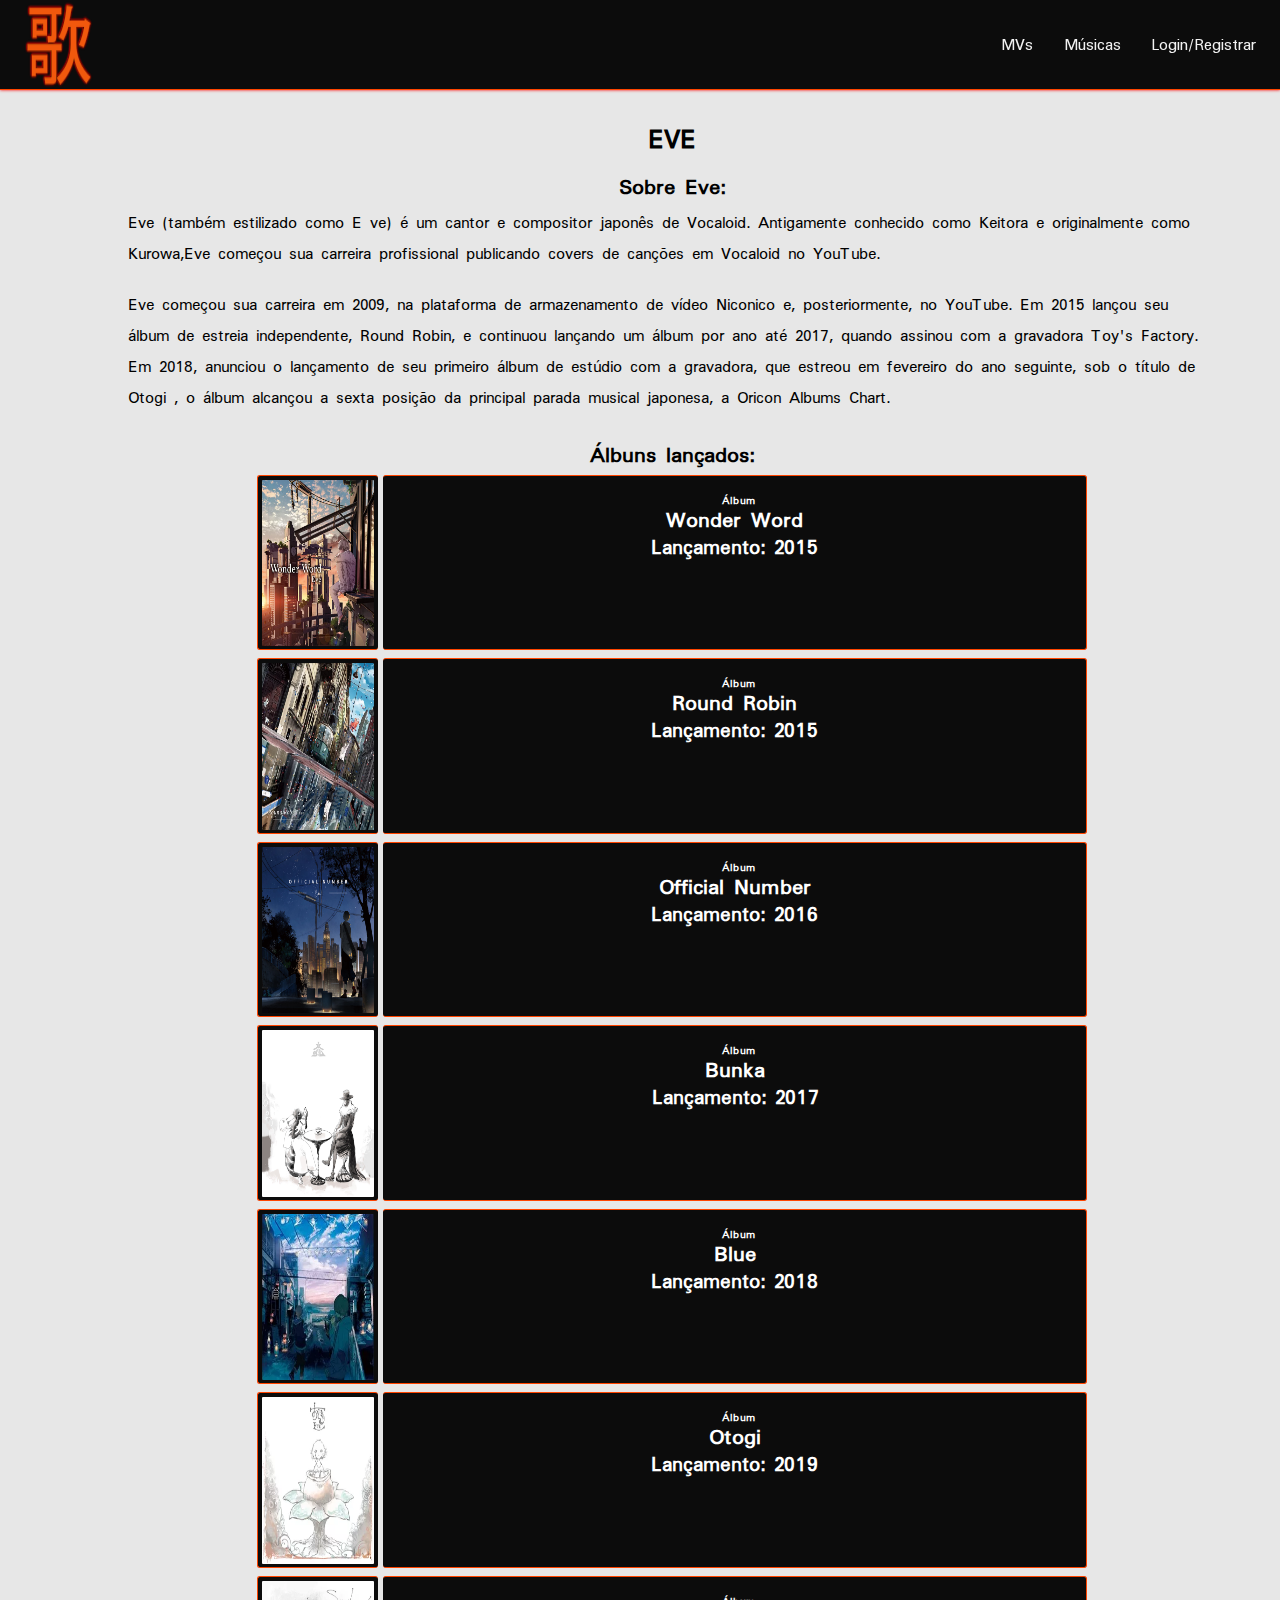
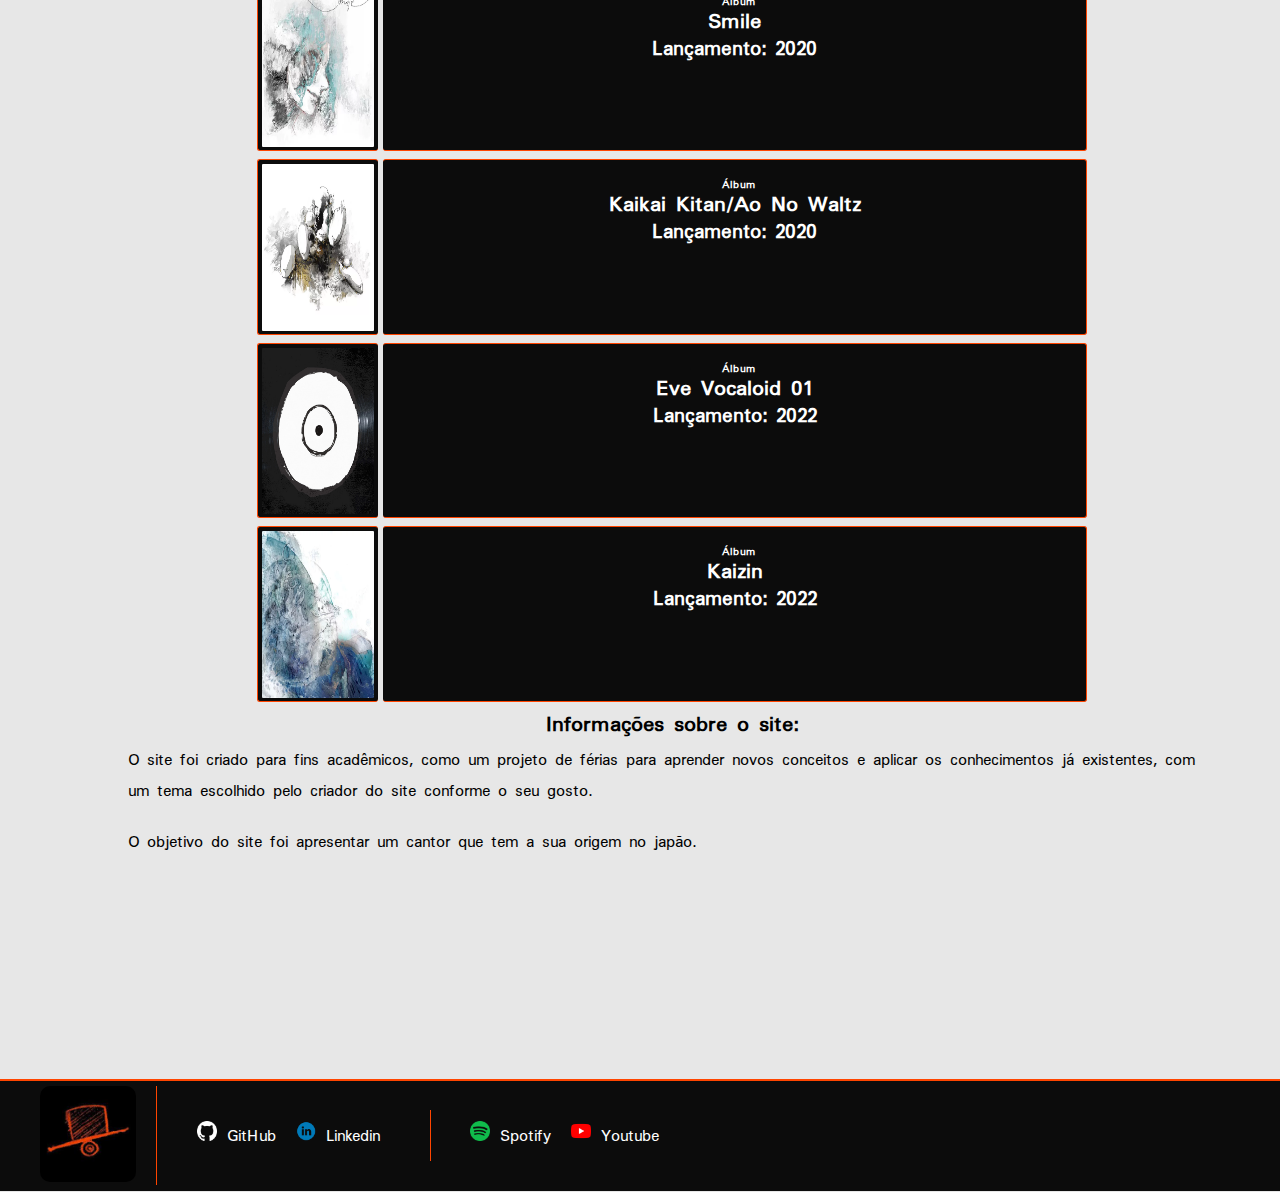
<file: index.html>
<!DOCTYPE html>
<html lang="pt-br">
    <head>
        <meta charset="UTF-8"/>
        <meta http-equiv="X-UA-Compatible" content="IE=edge"/>
        <meta name="viewport" content="width=device-width, initial-scale=1.0"/>
        <link rel="stylesheet" href="css/style.css"/>
        <link rel="stylesheet" href="css/menu.css">
        <link rel="stylesheet" href="css/footer.css">
        <title>Home</title>
    </head>
    <body>
        <!-- Menu -->
        <header>
            <div class="logo">
                <a href="index.html"><img src="img/logo.png" alt=""></a>
            </div>
            <nav id="nav">
                <script src="js/menu/script_menu.js"></script>

                <button id="btn-mobile" onclick="toggleMenu()" arial-haspopup="true">
                <span id="hamburguer"></span>
                </button>                    
                <ul id="menuul" type="none" role="menu">
                    <li><a href="videos.html" rel="next" target="_self">MVs</a></li>
                    <li><a href="musicas.html" rel="next" target="_self">Músicas</a></li>
                    <li><a href="login.html" rel="next" target="_self">Login/Registrar</a></li>
                </ul>
            </nav>
        </header>

        <!-- Conteudo principal -->
        <main>
            <div class="conteudo-main">
                <h1>EVE</h1>
                <h2>Sobre Eve: </h2>
                <p>
                    Eve (também estilizado como E ve) é um cantor e compositor japonês de Vocaloid. Antigamente conhecido como Keitora e originalmente como Kurowa,Eve começou sua carreira profissional publicando covers de canções em Vocaloid no YouTube.
                </p>
                <p>
                    Eve começou sua carreira em 2009, na plataforma de armazenamento de vídeo Niconico e, posteriormente, no YouTube. Em 2015 lançou seu álbum de estreia independente, Round Robin, e continuou lançando um álbum por ano até 2017, quando assinou com a gravadora Toy's Factory. Em 2018, anunciou o lançamento de seu primeiro álbum de estúdio com a gravadora, que estreou em fevereiro do ano seguinte, sob o título de Otogi , o álbum alcançou a sexta posição da principal parada musical japonesa, a Oricon Albums Chart.
                </p>

                <h2>Álbuns lançados:</h2>

                <div id="todos-albuns">
                    <div class="albuns">
                        <a href="https://open.spotify.com/album/1RKJFdPlDfbLxIvzpr6w8K" rel="external" target="_blank">
                            <div class="img-album">
                                <img src="img/imagens/home/album_01.png" alt="">
                            </div>
                        </a>
                        <a href="musicas.html" target="_self">
                            <div class="infor-album" onclick="lista_musicas_main">
                                <h1>Álbum</h1>
                                <h2>Wonder Word</h2>
                                <h3>Lançamento: 2015</h3>
                            </div>
                        </a>
                    </div>
                    <div class="albuns">
                        <a href="https://open.spotify.com/album/0crZBnPLO6rcP1BsZl20ug" rel="external" target="_blank">
                            <div class="img-album">
                                <img src="img/imagens/home/album_02.png" alt="">
                            </div>
                        </a>
                        <a href="musicas.html" target="_self">
                            <div class="infor-album">
                                <h1>Álbum</h1>
                                <h2>Round Robin</h2>
                                <h3>Lançamento: 2015</h3>
                            </div>
                        </a>
                    </div>
                    <div class="albuns">
                        <a href="https://open.spotify.com/album/2AxkAqRmDqZJB03UPQaC0B" rel="external" target="_black">
                            <div class="img-album">
                                <img src="img/imagens/home/album_03.png" alt="">
                            </div>
                        </a>
                        <a href="musicas.html" target="_self">
                            <div class="infor-album">
                                <h1>Álbum</h1>
                                <h2>Official Number</h2>
                                <h3>Lançamento: 2016</h3>
                            </div>
                        </a>
                    </div>
                    <div class="albuns">
                        <a href="https://open.spotify.com/album/2rrihVXNDB7FSe6EFs2inI" rel="external" target="_blank">
                            <div class="img-album">
                                <img src="img/imagens/home/album_04.png" alt="">
                            </div>
                        </a>
                        <a href="musicas.html" target="_self">
                            <div class="infor-album">
                                <h1>Álbum</h1>
                                <h2>Bunka</h2>
                                <h3>Lançamento: 2017</h3>
                            </div>
                        </a>
                    </div>
                    <div class="albuns">
                        <a href="https://open.spotify.com/album/2QWSqoeGoHB8OPMkVu1AHt" rel="external" target="_blank">
                            <div class="img-album">
                                <img src="img/imagens/home/album_05.png" alt="">
                            </div>
                        </a>
                        <a href="musicas.html" target="_self">
                            <div class="infor-album">
                                <h1>Álbum</h1>
                                <h2>Blue</h2>
                                <h3>Lançamento: 2018</h3>
                            </div>
                        </a>
                    </div>
                    <div class="albuns">
                        <a href="https://open.spotify.com/album/0DPYGljGMyfZU00CGnDJJo" rel="external" target="_blank">
                            <div class="img-album">
                                <img src="img/imagens/home/album_06.png" alt="">
                            </div>
                        </a>
                        <a href="musicas.html" target="_self">
                            <div class="infor-album">
                                <h1>Álbum</h1>
                                <h2>Otogi</h2>
                                <h3>Lançamento: 2019</h3>
                            </div>
                        </a>
                    </div>
                    <div class="albuns">
                        <a href="https://open.spotify.com/album/6A6B0189k4kfQlSy1NzAsx" rel="external" target="_blank">
                            <div class="img-album">
                                <img src="img/imagens/home/album_07.png" alt="">
                            </div>
                        </a>
                        <a href="musicas.html" target="_self">
                            <div class="infor-album">
                                <h1>Álbum</h1>
                                <h2>Smile</h2>
                                <h3>Lançamento: 2020</h3>
                            </div>
                        </a>
                    </div>
                    <div class="albuns">
                        <a href="https://open.spotify.com/album/6BZjN6j79mjz7PJfGmvCR1" rel="external" target="_blank">
                            <div class="img-album">
                                <img src="img/imagens/home/album_08.png" alt="">
                            </div>
                        </a>
                        <a href="musicas.html" target="_self">
                            <div class="infor-album">
                                <h1>Álbum</h1>
                                <h2>Kaikai Kitan/Ao No Waltz</h2>
                                <h3>Lançamento: 2020</h3>
                            </div>
                        </a>
                    </div>
                    <div class="albuns">
                        <a href="https://open.spotify.com/album/1WusjvpPQCoMmcNgF3WIlV" rel="external" target="_blank">
                            <div class="img-album">
                                <img src="img/imagens/home/album_09.png" alt="">
                            </div>
                        </a>
                        <a href="musicas.html" target="_self">
                            <div class="infor-album">
                                <h1>Álbum</h1>
                                <h2>Eve Vocaloid 01</h2>
                                <h3>Lançamento: 2022</h3>
                            </div>
                        </a>
                    </div>
                    <div class="albuns">
                        <a href="https://open.spotify.com/album/1Kmjj1yj98JJdJ4XoNjrI1" rel="external" target="_blank">
                            <div class="img-album">
                                <img src="img/imagens/home/album_10.png" alt="">
                            </div>
                        </a>
                        <a href="musicas.html" target="_self">
                            <div class="infor-album">
                                <h1>Álbum</h1>
                                <h2>Kaizin</h2>
                                <h3>Lançamento: 2022</h3>
                            </div>
                        </a>
                    </div>
                </div>

                <h2>Informações sobre o site:</h2>
                <p>
                    O site foi criado para fins acadêmicos, como um projeto de férias para aprender novos conceitos e aplicar os conhecimentos já existentes, com um tema escolhido pelo criador do site conforme o seu gosto.
                </p>
                <p>
                    O objetivo do site foi apresentar um cantor que tem a sua origem no japão.
                </p>
            </div>
        </main>

        <!-- Rotapé -->
        <footer>
            <div id="conteudo-princ-footer">
                <div class="logo-footer">
                    <a href="index.html"><img src="img/mv_norm_center.png" alt=""></a>
                </div>
                <div id="conteudo-footer">
                    <nav>
                        <ul type="none">
                            <li>
                                <img src="img/imagens/img_empresas/gitHub.png" alt="GitHub">

                            <li>
                                <a href="https://github.com/Thiago2807" rel="external" target="_blank">
                                    <p>GitHub</p>
                                </a>
                            </li>
                            <li>
                                <img src="img/imagens/img_empresas/linkedin.png" alt="Linkedin">
                            </li>
                            <li>
                                <a href="https://www.linkedin.com/in/thiago-da-silva-roque-a42830231" rel="external" target="_blank">
                                    <p>Linkedin</p>
                                </a>
                            </li>
                        </ul>
                    </nav>
                </div>
                <div id="conteudo-eve">
                    <nav>
                        <ul type="none">
                            <li>
                                <img src="img/imagens/img_empresas/spotify.png" alt="Spotify">
                            </li>
                            <li>
                                <a href="https://open.spotify.com/artist/58oPVy7oihAEXE0Ott6JOf" title="Spotify do eve" rel="external" target="_black">
                                    <p>Spotify</p>
                                </a>
                            </li>
                            <li>
                                <img src="img/imagens/img_empresas/youtube.png" alt="Youtube">
                            </li>
                            <li>
                                <a href="https://www.youtube.com/channel/UCUXfRsEIJ9xO1DT7TbEWksw" title="Canal oficial do eve" rel="external" target="_black">
                                    <p>Youtube</p>
                                </a>
                            </li>
                        </ul>
                    </nav>
                </div>
            </div>
        </footer>
    </body>
</html>
</file>
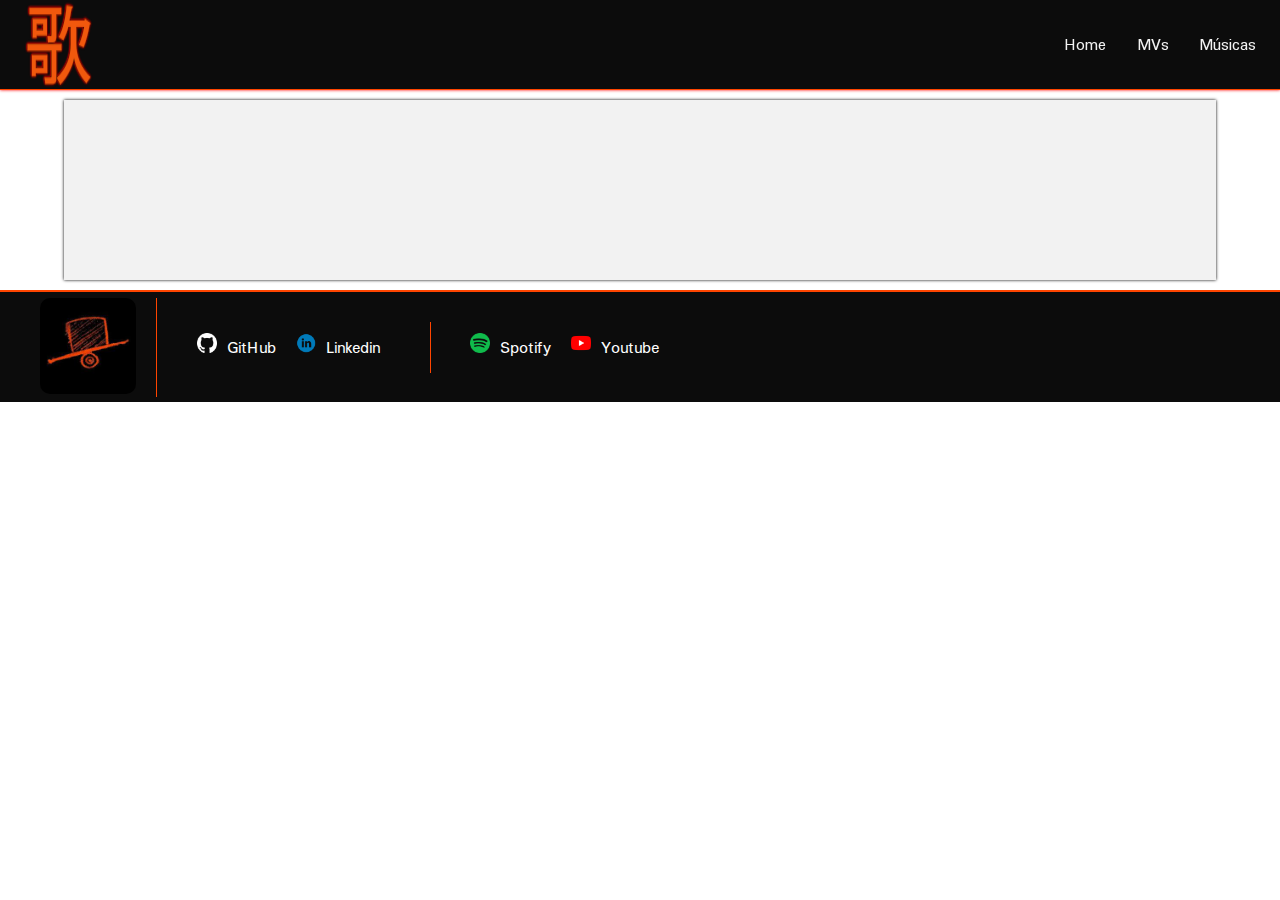
<file: login.html>
<!DOCTYPE html>
<html lang="pt-br">
    <head>
        <meta charset="UTF-8">
        <meta http-equiv="X-UA-Compatible" content="IE=edge">
        <meta name="viewport" content="width=device-width, initial-scale=1.0">
        <link rel="stylesheet" href="css/login.css">
        <link rel="stylesheet" href="css/menu.css">
        <link rel="stylesheet" href="css/footer.css">
        <title>Login</title>
    </head>
    <body>
        <header>
            <div class="logo">
                <a href="index.html"><img src="img/logo.png" alt=""></a>
            </div>
            <nav id="nav">
                <script src="js/menu/script_menu.js"></script>

                <button id="btn-mobile" onclick="toggleMenu()" arial-haspopup="true">
                <span id="hamburguer"></span>
                </button>                    
                <ul id="menuul" type="none" role="menu">
                    <li><a href="index.html" rel="prev" target="_self">Home</a></li>
                    <li><a href="videos.html" rel="next" target="_self">MVs</a></li>
                    <li><a href="musicas.html" rel="next" target="_self">Músicas</a></li>
                </ul>
            </nav>
        </header>
        <main>

        </main>
        <footer>
            <div id="conteudo-princ-footer">
                <div class="logo-footer">
                    <a href="index.html"><img src="img/mv_norm_center.png" alt=""></a>
                </div>
                <div id="conteudo-footer">
                    <nav>
                        <ul type="none">
                            <li>
                                <img src="img/imagens/img_empresas/gitHub.png" alt="GitHub">

                            <li>
                                <a href="https://github.com/Thiago2807" rel="external" target="_blank">
                                    <p>GitHub</p>
                                </a>
                            </li>
                            <li>
                                <img src="img/imagens/img_empresas/linkedin.png" alt="Linkedin">
                            </li>
                            <li>
                                <a href="https://www.linkedin.com/in/thiago-da-silva-roque-a42830231" rel="external" target="_blank">
                                    <p>Linkedin</p>
                                </a>
                            </li>
                        </ul>
                    </nav>
                </div>
                <div id="conteudo-eve">
                    <nav>
                        <ul type="none">
                            <li>
                                <img src="img/imagens/img_empresas/spotify.png" alt="Spotify">
                            </li>
                            <li>
                                <a href="https://open.spotify.com/artist/58oPVy7oihAEXE0Ott6JOf" title="Spotify do eve" rel="external" target="_black">
                                    <p>Spotify</p>
                                </a>
                            </li>
                            <li>
                                <img src="img/imagens/img_empresas/youtube.png" alt="Youtube">
                            </li>
                            <li>
                                <a href="https://www.youtube.com/channel/UCUXfRsEIJ9xO1DT7TbEWksw" title="Canal oficial do eve" rel="external" target="_black">
                                    <p>Youtube</p>
                                </a>
                            </li>
                        </ul>
                    </nav>
                </div>
            </div>
        </footer>
    </body>
</html>
</file>
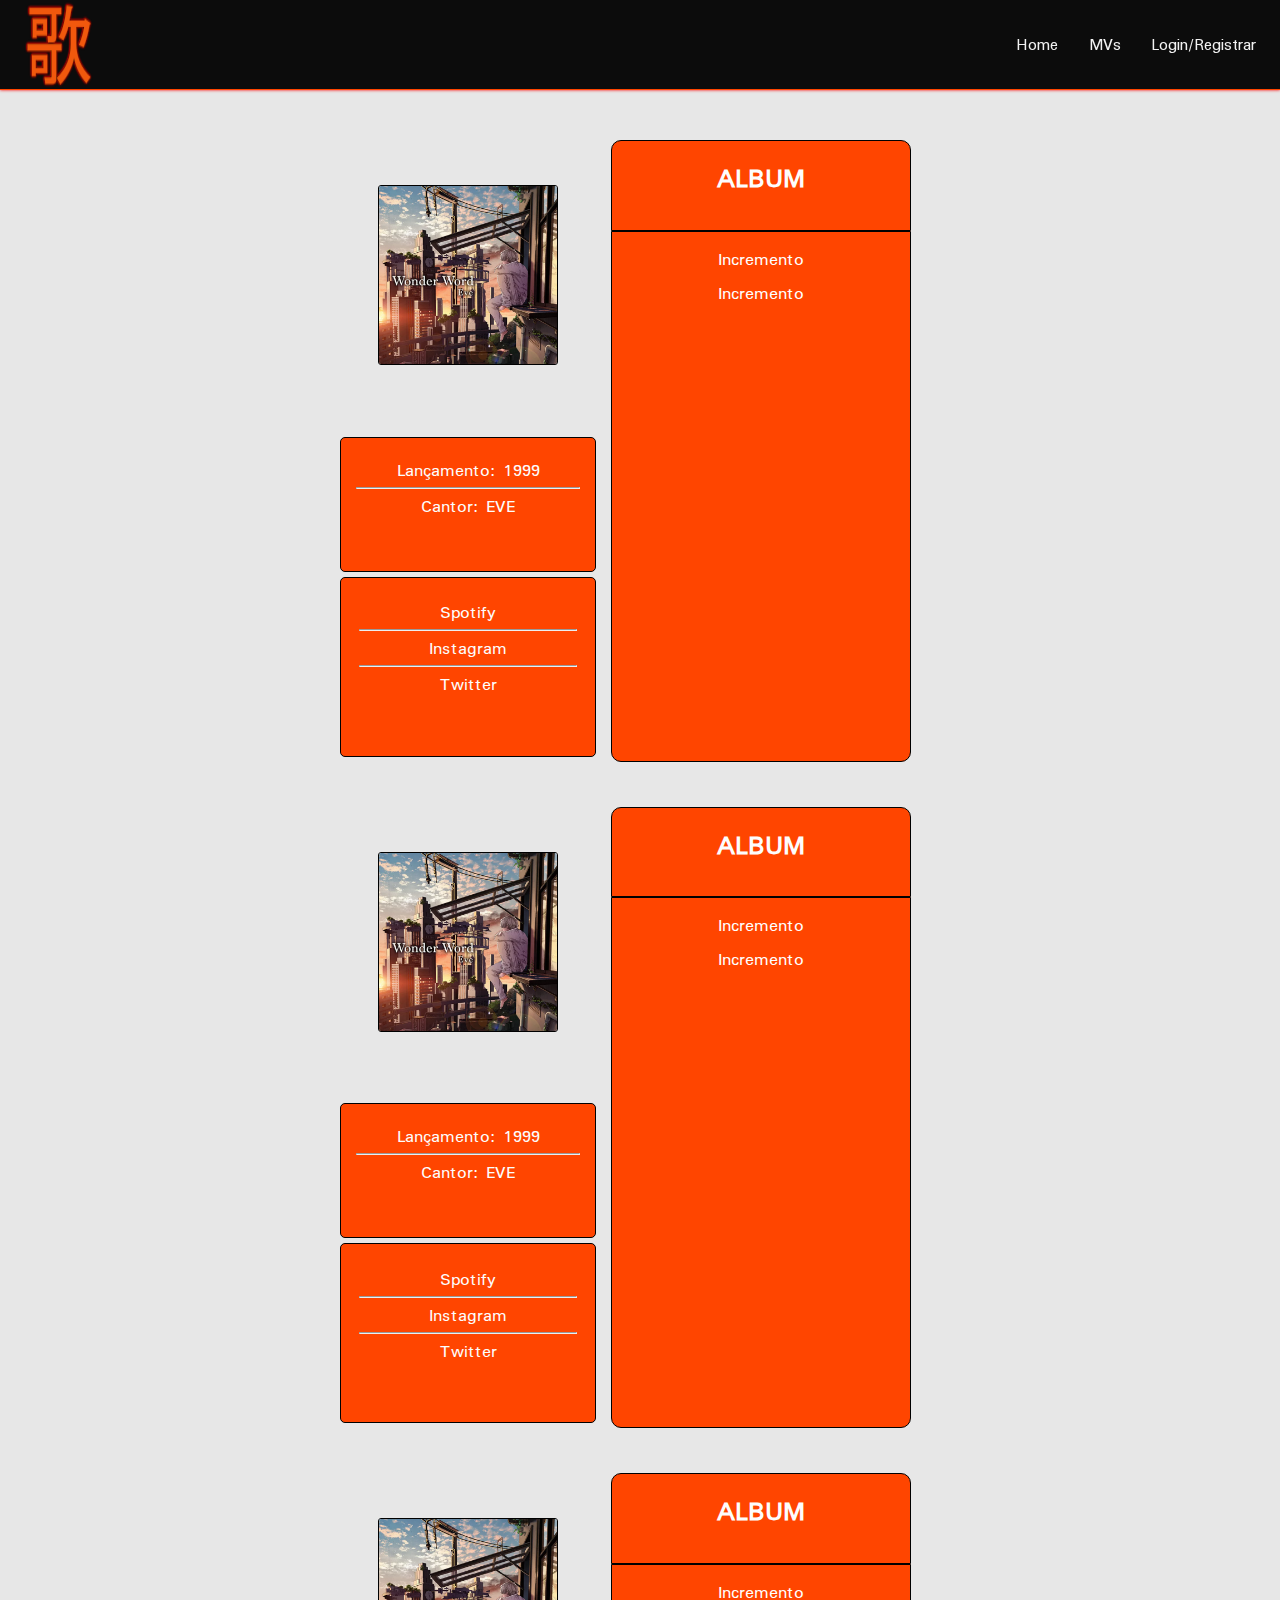
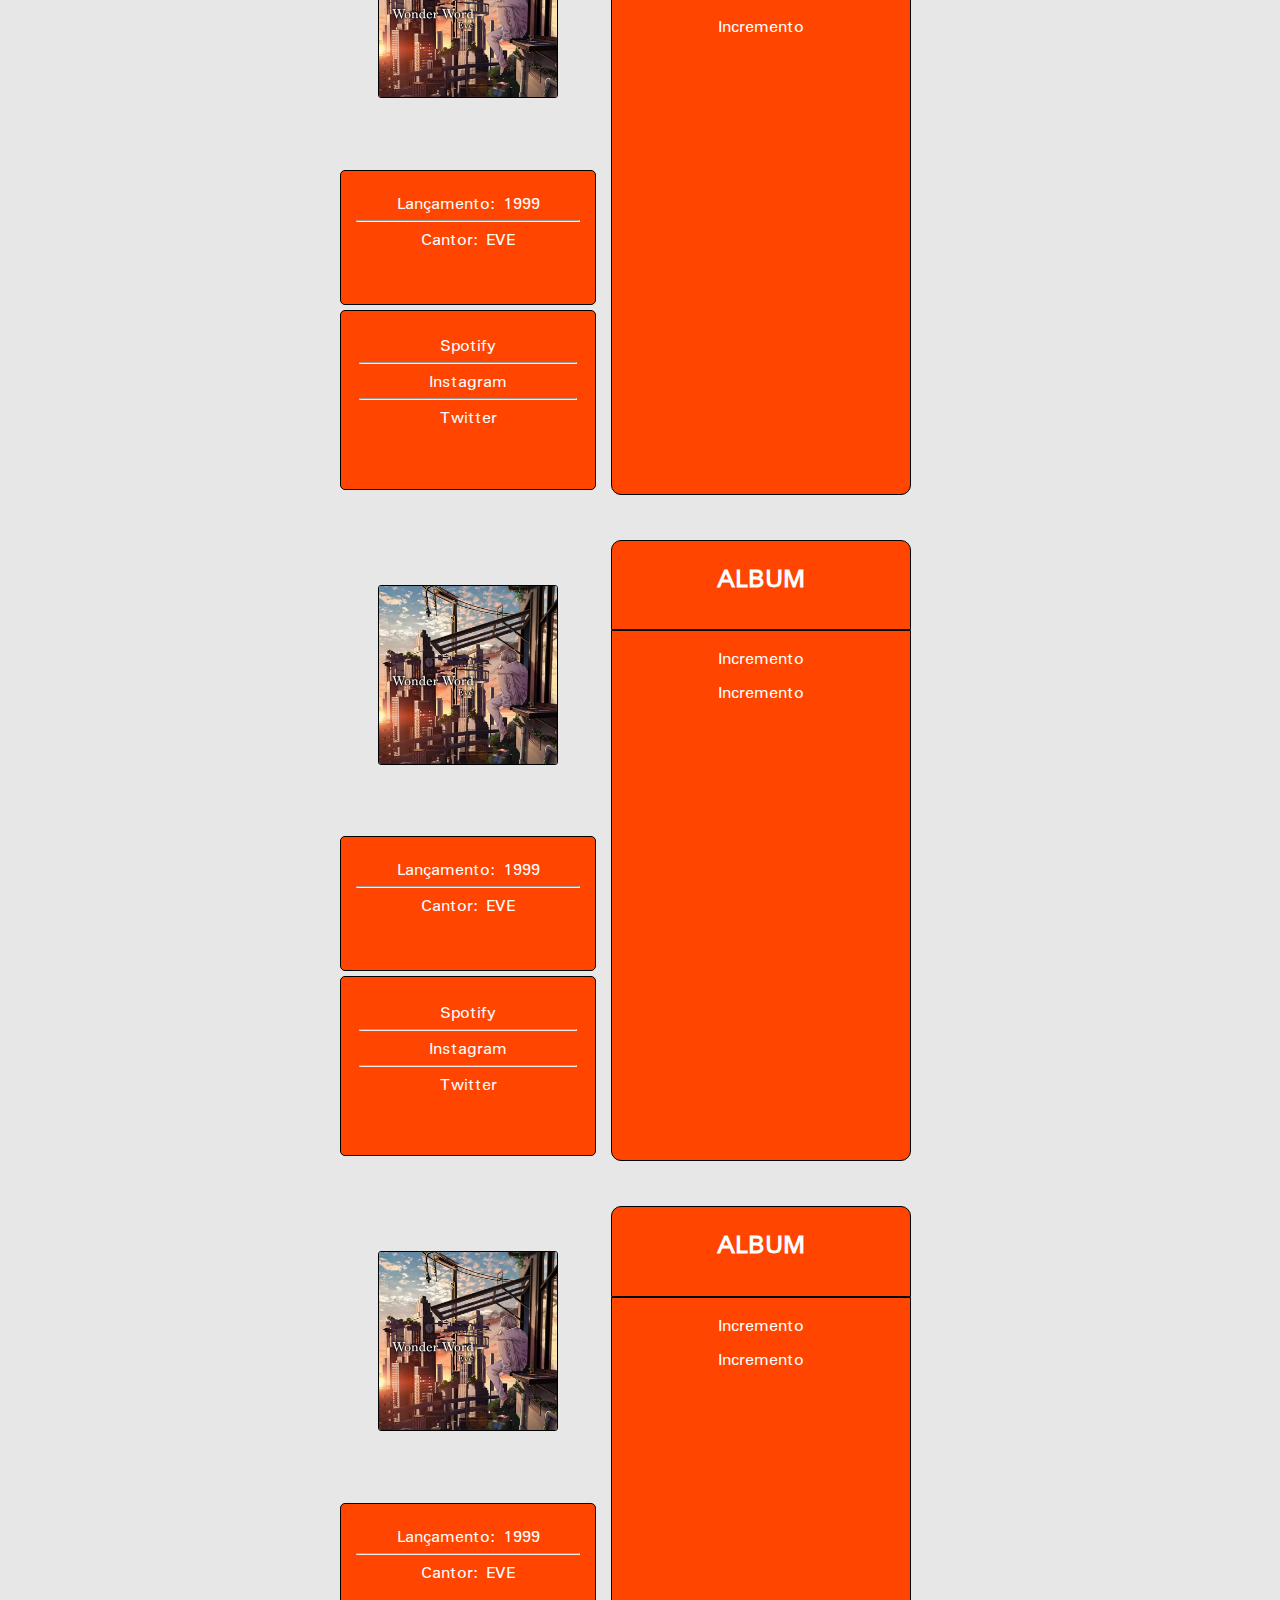
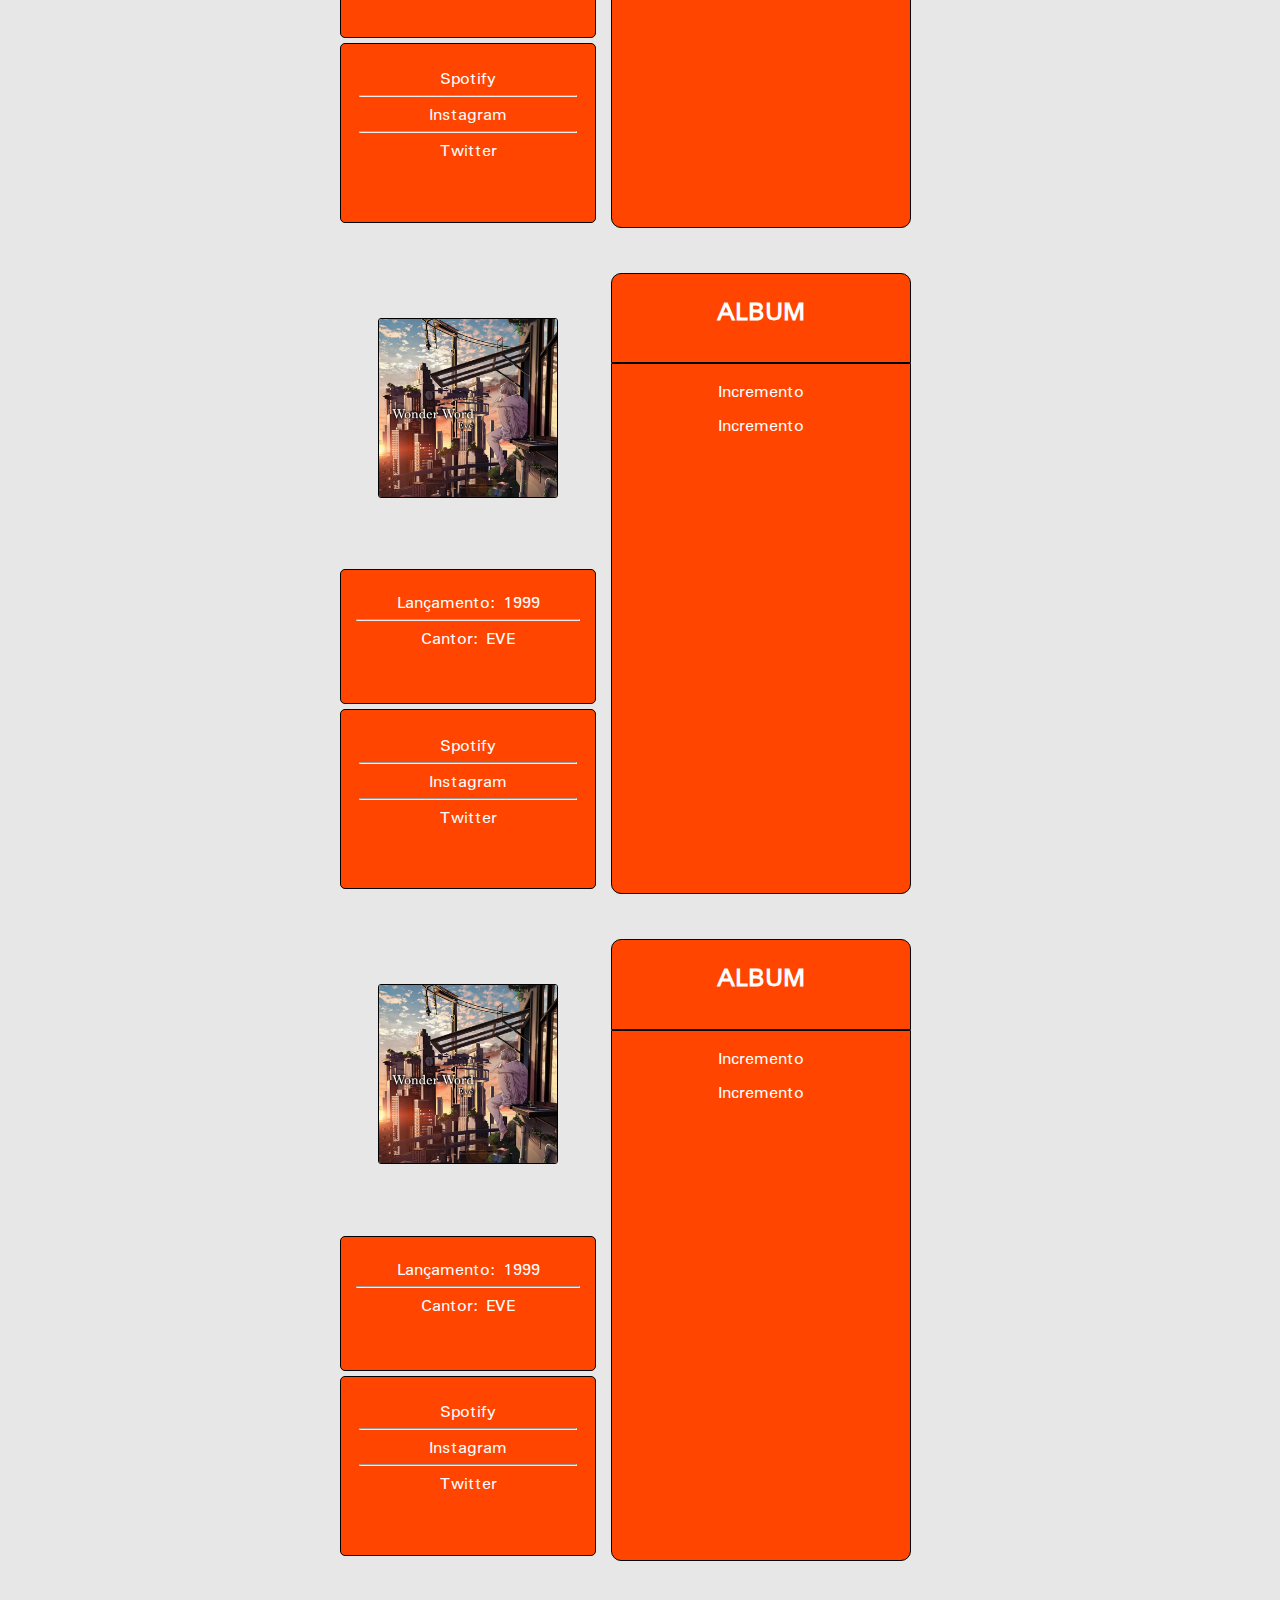
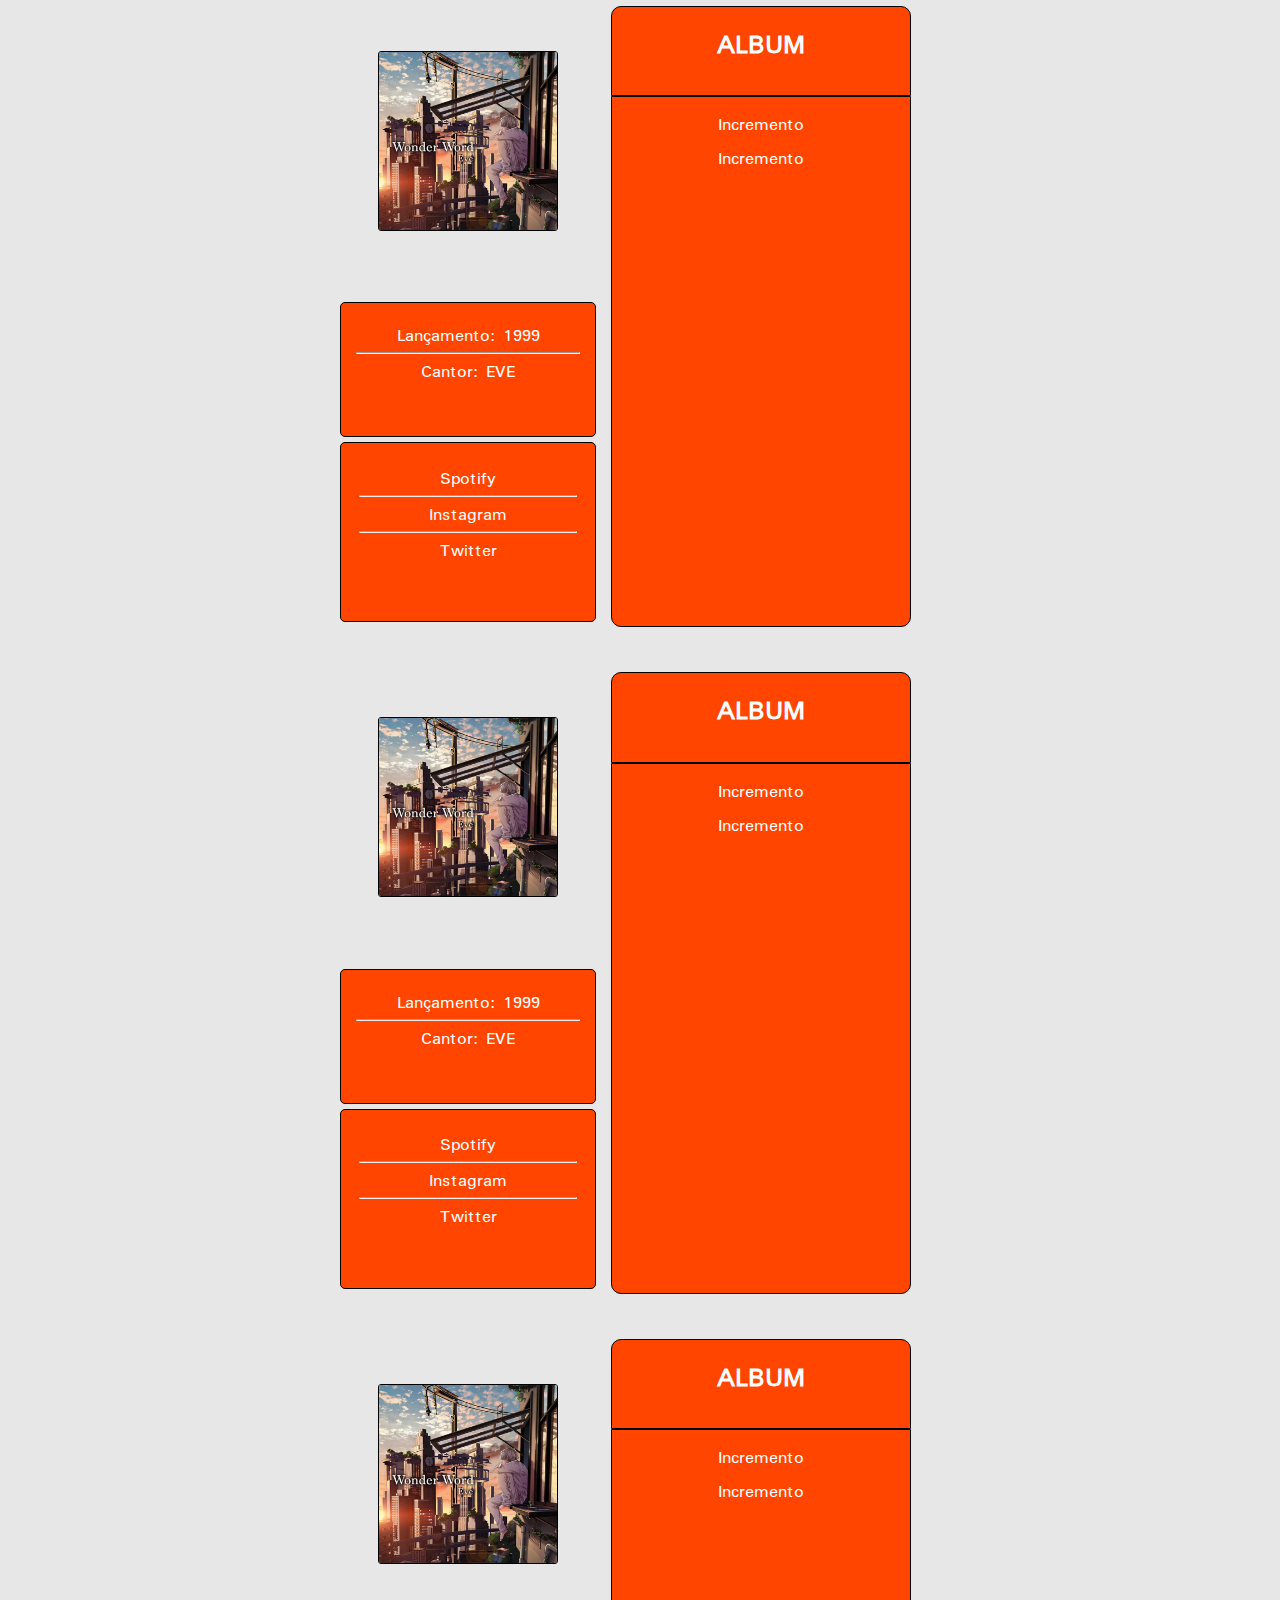
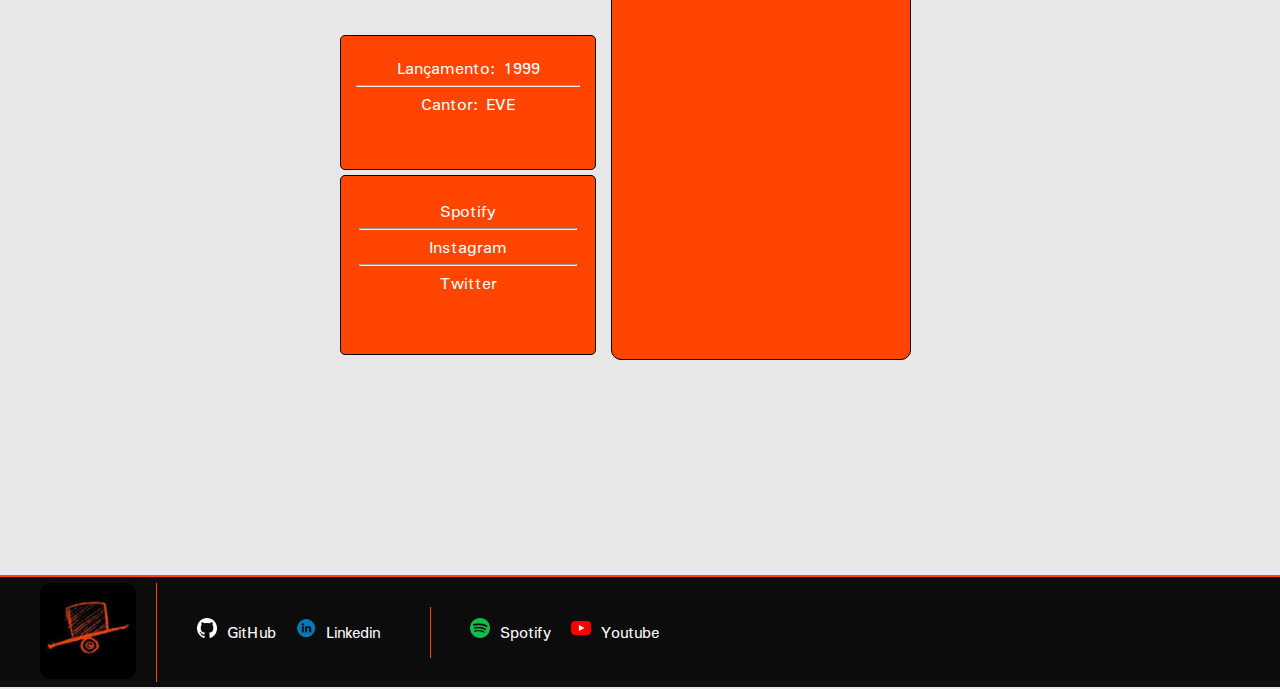
<file: musicas.html>
<!DOCTYPE html>
<html lang="pt-br">
    <head>
        <meta charset="UTF-8">
        <meta http-equiv="X-UA-Compatible" content="IE=edge">
        <meta name="viewport" content="width=device-width, initial-scale=1.0">
        <link rel="stylesheet" href="css/musicas.css">
        <link rel="stylesheet" href="css/menu.css">
        <link rel="stylesheet" href="css/footer.css">
        <title>Musicas</title>
    </head>
    <body>
        <header>
            <div class="logo">
                <a href="index.html"><img src="img/logo.png" alt=""></a>
            </div>
            <nav id="nav">
                <script src="js/menu/script_menu.js"></script>

                <button id="btn-mobile" onclick="toggleMenu()" arial-haspopup="true">
                <span id="hamburguer"></span>
                </button>                    
                <ul id="menuul" type="none" role="menu">
                    <li><a href="index.html" rel="prev" target="_self">Home</a></li>
                    <li><a href="videos.html" rel="next" target="_self">MVs</a></li>
                    <li><a href="login.html" rel="next" target="_self">Login/Registrar</a></li>
                </ul>
            </nav>
        </header>
        <main>
            <!-- Primeiro album -->
            <div class="class-album-musica-main">
                <div class="class-album-foto">
                    <img src="img/imagens/home/album_01.png" alt="">
                </div>
                <div class="class-album-infor">
                    <p>Lançamento: 1999</p>
                    <hr>
                    <p>Cantor: EVE</p>
                </div>
                <div class="class-album-links">
                    <p>Spotify</p>
                    <hr>
                    <p>Instagram</p>
                    <hr>
                    <p>Twitter</p>
                </div>
                <div class="class-album-lista">
                    <div class="class-album-titulo">
                        <h2>ALBUM</h2>
                    </div>
                    <div class="class-album-lista-musicas">
                        <nav>
                            <ul type="none">
                                <a href="">
                                    <li>Incremento</li>
                                </a>
                                <a href="">
                                    <li>Incremento</li>
                                </a>
                            </ul>
                        </nav>
                    </div>
                </div>
            </div>
<!-- Segunda album -->
            <div class="class-album-musica-main">
                <div class="class-album-foto">
                    <img src="img/imagens/home/album_01.png" alt="">
                </div>
                <div class="class-album-infor">
                    <p>Lançamento: 1999</p>
                    <hr>
                    <p>Cantor: EVE</p>
                </div>
                <div class="class-album-links">
                    <p>Spotify</p>
                    <hr>
                    <p>Instagram</p>
                    <hr>
                    <p>Twitter</p>
                </div>
                <div class="class-album-lista">
                    <div class="class-album-titulo">
                        <h2>ALBUM</h2>
                    </div>
                    <div class="class-album-lista-musicas">
                        <nav>
                            <ul type="none">
                                <a href="">
                                    <li>Incremento</li>
                                </a>
                                <a href="">
                                    <li>Incremento</li>
                                </a>
                            </ul>
                        </nav>
                    </div>
                </div>
            </div>
<!-- Terceira album -->
            <div class="class-album-musica-main">
                <div class="class-album-foto">
                    <img src="img/imagens/home/album_01.png" alt="">
                </div>
                <div class="class-album-infor">
                    <p>Lançamento: 1999</p>
                    <hr>
                    <p>Cantor: EVE</p>
                </div>
                <div class="class-album-links">
                    <p>Spotify</p>
                    <hr>
                    <p>Instagram</p>
                    <hr>
                    <p>Twitter</p>
                </div>
                <div class="class-album-lista">
                    <div class="class-album-titulo">
                        <h2>ALBUM</h2>
                    </div>
                    <div class="class-album-lista-musicas">
                        <nav>
                            <ul type="none">
                                <a href="">
                                    <li>Incremento</li>
                                </a>
                                <a href="">
                                    <li>Incremento</li>
                                </a>
                            </ul>
                        </nav>
                    </div>
                </div>
            </div>
<!-- Quarta album -->
            <div class="class-album-musica-main">
                <div class="class-album-foto">
                    <img src="img/imagens/home/album_01.png" alt="">
                </div>
                <div class="class-album-infor">
                    <p>Lançamento: 1999</p>
                    <hr>
                    <p>Cantor: EVE</p>
                </div>
                <div class="class-album-links">
                    <p>Spotify</p>
                    <hr>
                    <p>Instagram</p>
                    <hr>
                    <p>Twitter</p>
                </div>
                <div class="class-album-lista">
                    <div class="class-album-titulo">
                        <h2>ALBUM</h2>
                    </div>
                    <div class="class-album-lista-musicas">
                        <nav>
                            <ul type="none">
                                <a href="">
                                    <li>Incremento</li>
                                </a>
                                <a href="">
                                    <li>Incremento</li>
                                </a>
                            </ul>
                        </nav>
                    </div>
                </div>
            </div>
<!-- Quinto album -->
            <div class="class-album-musica-main">
                <div class="class-album-foto">
                    <img src="img/imagens/home/album_01.png" alt="">
                </div>
                <div class="class-album-infor">
                    <p>Lançamento: 1999</p>
                    <hr>
                    <p>Cantor: EVE</p>
                </div>
                <div class="class-album-links">
                    <p>Spotify</p>
                    <hr>
                    <p>Instagram</p>
                    <hr>
                    <p>Twitter</p>
                </div>
                <div class="class-album-lista">
                    <div class="class-album-titulo">
                        <h2>ALBUM</h2>
                    </div>
                    <div class="class-album-lista-musicas">
                        <nav>
                            <ul type="none">
                                <a href="">
                                    <li>Incremento</li>
                                </a>
                                <a href="">
                                    <li>Incremento</li>
                                </a>
                            </ul>
                        </nav>
                    </div>
                </div>
            </div>
<!-- Quarto album -->
            <div class="class-album-musica-main">
                <div class="class-album-foto">
                    <img src="img/imagens/home/album_01.png" alt="">
                </div>
                <div class="class-album-infor">
                    <p>Lançamento: 1999</p>
                    <hr>
                    <p>Cantor: EVE</p>
                </div>
                <div class="class-album-links">
                    <p>Spotify</p>
                    <hr>
                    <p>Instagram</p>
                    <hr>
                    <p>Twitter</p>
                </div>
                <div class="class-album-lista">
                    <div class="class-album-titulo">
                        <h2>ALBUM</h2>
                    </div>
                    <div class="class-album-lista-musicas">
                        <nav>
                            <ul type="none">
                                <a href="">
                                    <li>Incremento</li>
                                </a>
                                <a href="">
                                    <li>Incremento</li>
                                </a>
                            </ul>
                        </nav>
                    </div>
                </div>
            </div>
<!-- Setimo album -->
            <div class="class-album-musica-main">
                <div class="class-album-foto">
                    <img src="img/imagens/home/album_01.png" alt="">
                </div>
                <div class="class-album-infor">
                    <p>Lançamento: 1999</p>
                    <hr>
                    <p>Cantor: EVE</p>
                </div>
                <div class="class-album-links">
                    <p>Spotify</p>
                    <hr>
                    <p>Instagram</p>
                    <hr>
                    <p>Twitter</p>
                </div>
                <div class="class-album-lista">
                    <div class="class-album-titulo">
                        <h2>ALBUM</h2>
                    </div>
                    <div class="class-album-lista-musicas">
                        <nav>
                            <ul type="none">
                                <a href="">
                                    <li>Incremento</li>
                                </a>
                                <a href="">
                                    <li>Incremento</li>
                                </a>
                            </ul>
                        </nav>
                    </div>
                </div>
            </div>
<!-- Oitavo album -->
            <div class="class-album-musica-main">
                <div class="class-album-foto">
                    <img src="img/imagens/home/album_01.png" alt="">
                </div>
                <div class="class-album-infor">
                    <p>Lançamento: 1999</p>
                    <hr>
                    <p>Cantor: EVE</p>
                </div>
                <div class="class-album-links">
                    <p>Spotify</p>
                    <hr>
                    <p>Instagram</p>
                    <hr>
                    <p>Twitter</p>
                </div>
                <div class="class-album-lista">
                    <div class="class-album-titulo">
                        <h2>ALBUM</h2>
                    </div>
                    <div class="class-album-lista-musicas">
                        <nav>
                            <ul type="none">
                                <a href="">
                                    <li>Incremento</li>
                                </a>
                                <a href="">
                                    <li>Incremento</li>
                                </a>
                            </ul>
                        </nav>
                    </div>
                </div>
            </div>
<!-- Nono album -->
            <div class="class-album-musica-main">
                <div class="class-album-foto">
                    <img src="img/imagens/home/album_01.png" alt="">
                </div>
                <div class="class-album-infor">
                    <p>Lançamento: 1999</p>
                    <hr>
                    <p>Cantor: EVE</p>
                </div>
                <div class="class-album-links">
                    <p>Spotify</p>
                    <hr>
                    <p>Instagram</p>
                    <hr>
                    <p>Twitter</p>
                </div>
                <div class="class-album-lista">
                    <div class="class-album-titulo">
                        <h2>ALBUM</h2>
                    </div>
                    <div class="class-album-lista-musicas">
                        <nav>
                            <ul type="none">
                                <a href="">
                                    <li>Incremento</li>
                                </a>
                                <a href="">
                                    <li>Incremento</li>
                                </a>
                            </ul>
                        </nav>
                    </div>
                </div>
            </div>
<!-- Decimo album -->
            <div class="class-album-musica-main">
                <div class="class-album-foto">
                    <img src="img/imagens/home/album_01.png" alt="">
                </div>
                <div class="class-album-infor">
                    <p>Lançamento: 1999</p>
                    <hr>
                    <p>Cantor: EVE</p>
                </div>
                <div class="class-album-links">
                    <p>Spotify</p>
                    <hr>
                    <p>Instagram</p>
                    <hr>
                    <p>Twitter</p>
                </div>
                <div class="class-album-lista">
                    <div class="class-album-titulo">
                        <h2>ALBUM</h2>
                    </div>
                    <div class="class-album-lista-musicas">
                        <nav>
                            <ul type="none">
                                <a href="">
                                    <li>Incremento</li>
                                </a>
                                <a href="">
                                    <li>Incremento</li>
                                </a>
                            </ul>
                        </nav>
                    </div>
                </div>
            </div>
        </main>
        <footer>
            <div id="conteudo-princ-footer">
                <div class="logo-footer">
                    <a href="index.html"><img src="img/mv_norm_center.png" alt=""></a>
                </div>
                <div id="conteudo-footer">
                    <nav>
                        <ul type="none">
                            <li>
                                <img src="img/imagens/img_empresas/gitHub.png" alt="GitHub">

                            <li>
                                <a href="https://github.com/Thiago2807" rel="external" target="_blank">
                                    <p>GitHub</p>
                                </a>
                            </li>
                            <li>
                                <img src="img/imagens/img_empresas/linkedin.png" alt="Linkedin">
                            </li>
                            <li>
                                <a href="https://www.linkedin.com/in/thiago-da-silva-roque-a42830231" rel="external" target="_blank">
                                    <p>Linkedin</p>
                                </a>
                            </li>
                        </ul>
                    </nav>
                </div>
                <div id="conteudo-eve">
                    <nav>
                        <ul type="none">
                            <li>
                                <img src="img/imagens/img_empresas/spotify.png" alt="Spotify">
                            </li>
                            <li>
                                <a href="https://open.spotify.com/artist/58oPVy7oihAEXE0Ott6JOf" title="Spotify do eve" rel="external" target="_black">
                                    <p>Spotify</p>
                                </a>
                            </li>
                            <li>
                                <img src="img/imagens/img_empresas/youtube.png" alt="Youtube">
                            </li>
                            <li>
                                <a href="https://www.youtube.com/channel/UCUXfRsEIJ9xO1DT7TbEWksw" title="Canal oficial do eve" rel="external" target="_black">
                                    <p>Youtube</p>
                                </a>
                            </li>
                        </ul>
                    </nav>
                </div>
            </div>
        </footer>
    </body>
</html>
</file>
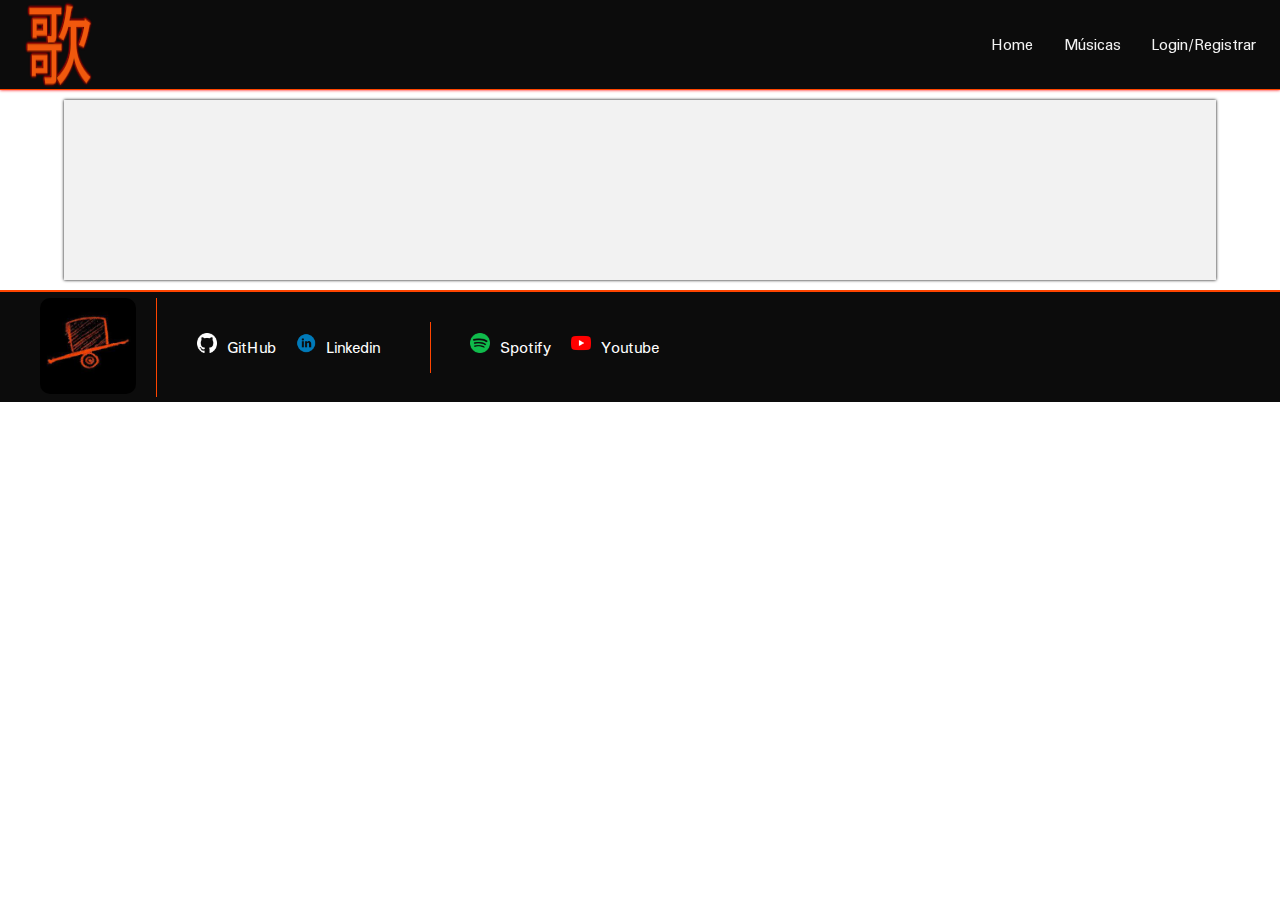
<file: videos.html>
<!DOCTYPE html>
<html lang="pt-br">
    <head>
        <meta charset="UTF-8">
        <meta http-equiv="X-UA-Compatible" content="IE=edge">
        <meta name="viewport" content="width=device-width, initial-scale=1.0">
        <link rel="stylesheet" href="css/videos.css">
        <link rel="stylesheet" href="css/menu.css">
        <link rel="stylesheet" href="css/footer.css">
        <title>Videos</title>
    </head>
    <body>
        <header>
            <div class="logo">
                <a href="index.html"><img src="img/logo.png" alt=""></a>
            </div>
            <nav id="nav">
                <script src="js/menu/script_menu.js"></script>

                <button id="btn-mobile" onclick="toggleMenu()" arial-haspopup="true">
                <span id="hamburguer"></span>
                </button>                    
                <ul id="menuul" type="none" role="menu">
                    <li><a href="index.html" rel="prev" target="_self">Home</a></li>
                    <li><a href="musicas.html" rel="next" target="_self">Músicas</a></li>
                    <li><a href="login.html" rel="next" target="_self">Login/Registrar</a></li>
                </ul>
            </nav>
        </header>
        <main>

        </main>
        <footer>
            <div id="conteudo-princ-footer">
                <div class="logo-footer">
                    <a href="index.html"><img src="img/mv_norm_center.png" alt=""></a>
                </div>
                <div id="conteudo-footer">
                    <nav>
                        <ul type="none">
                            <li>
                                <img src="img/imagens/img_empresas/gitHub.png" alt="GitHub">

                            <li>
                                <a href="https://github.com/Thiago2807" rel="external" target="_blank">
                                    <p>GitHub</p>
                                </a>
                            </li>
                            <li>
                                <img src="img/imagens/img_empresas/linkedin.png" alt="Linkedin">
                            </li>
                            <li>
                                <a href="https://www.linkedin.com/in/thiago-da-silva-roque-a42830231" rel="external" target="_blank">
                                    <p>Linkedin</p>
                                </a>
                            </li>
                        </ul>
                    </nav>
                </div>
                <div id="conteudo-eve">
                    <nav>
                        <ul type="none">
                            <li>
                                <img src="img/imagens/img_empresas/spotify.png" alt="Spotify">
                            </li>
                            <li>
                                <a href="https://open.spotify.com/artist/58oPVy7oihAEXE0Ott6JOf" title="Spotify do eve" rel="external" target="_black">
                                    <p>Spotify</p>
                                </a>
                            </li>
                            <li>
                                <img src="img/imagens/img_empresas/youtube.png" alt="Youtube">
                            </li>
                            <li>
                                <a href="https://www.youtube.com/channel/UCUXfRsEIJ9xO1DT7TbEWksw" title="Canal oficial do eve" rel="external" target="_black">
                                    <p>Youtube</p>
                                </a>
                            </li>
                        </ul>
                    </nav>
                </div>
            </div>
        </footer>
    </body>
</html>
</file>
<file: css/style.css>
@import url('https://fonts.googleapis.com/css2?family=Mingzat&display=swap');
*{
    padding: 0;
    margin: 0;
    box-sizing: border-box
}
body{
    font-family: 'Mingzat', sans-serif;
    overflow-x:hidden;
    background-color: #e7e7e7;
    display: grid;

    grid-template-columns: 10vw 85vw 15vw;
    grid-template-rows: 10vh 100% 10vh;

    grid-template-areas:
    ". . . "
    ". main ."
    "f f f"
    ;
}
main{
    grid-area: main;
    margin: 2% 0 2% 0;
}
#banner{
    margin-top: 1%;
    display: flex;
    justify-content: center;
}
#banner img{
    width: 350px;
}
.conteudo-main{
    text-align: center;
}
.conteudo-main h1{
    font-size: 25px;
}
.conteudo-main h2{
    font-size: 20px;
    text-align: center;
}
.conteudo-main p{
    text-align:left;
    float: left;
    margin-bottom: 20px;
    font-size: 15px;
}
.albuns{
    display: flex;
    justify-content: center;
    color: #f2f2f2;
}
.albuns:not(:last-child){
    margin-bottom: 8px;
}
.albuns .img-album{
    border-top: 1px solid #ff4500;
    border-left: 1px solid #ff4500;
    border-bottom: 1px solid #ff4500;
    border-radius: 3px;
    background-color: #0c0c0c;
    height: 19.5vh;
    transition: .6s;
}
.albuns a .img-album img{
    width: 120px;
    height: 19.4vh;
    border-radius: 5px;
    padding: 4px;
}
.albuns .infor-album{
    border-top: 1px solid #ff4500;
    border-right: 1px solid #ff4500;
    border-bottom: 1px solid #ff4500;
    border-radius: 3px;
    color: white;
    background-color: #0c0c0c;
    margin-left: 5px;
    width: 55vw;
    height: 19.5vh;
    text-align: center;
    transition: .6s;
}
.albuns a .infor-album h1{
    font-size: 10px;
    margin-left: 1%;
    margin-top: 2%;
}
.albuns a .infor-album h2{
    font-size: 20px;
    line-height: 16px;
}
.albuns a .infor-album:hover{
    box-shadow: 0px 0px 10px rgb(255, 69, 0,0.555);
}
.albuns .img-album:hover{
    box-shadow: 0px 0px 10px rgb(255, 69, 0,0.555);
}
@media(max-width: 600px){
    .conteudo-main .img-conteudo a img{
        width: 100%;
    }
}
</file>
<file: css/menu.css>
header{
    /* Cor apenas para ver o texto */
    position: fixed;
    width: 100%;
    height: 10vh;
    color: #f2f2f2;
    background-color: #0c0c0c;
    display: flex;
    align-items: center;
    box-sizing: border-box;
    padding: 1%;
    justify-content: space-between;
    box-shadow: 0px 0px 3px red;
    border-bottom: 1px solid #ff4500;
}
a{
    text-decoration: none;
}
.logo{
    width: 100px;
    height: 10vh;
    min-width: 80px;
    max-width: 147px;
}
.logo a img{
    width: 100px;
    height: 10vh;
    cursor: pointer;
}

/* Menu amigão */
header #nav #menuul li a{
    color: #f2f2f2;
    text-decoration: none;
    font-size: 15px;
    text-align: center;
}
header #nav #menuul li a:hover{
    font-size: 20px;
}
#menuul a{
    display: block;
    padding: .7rem;
    transition: 1s;
}
#menuul{
    display: flex;
    gap: .5rem;
}
#btn-mobile{
    display: none;
    cursor: pointer;
    font-size: 15px;
}
@media(max-width: 600px){
    header #nav #menuul li a:hover{
        font-size: 15px;
        border-radius: 10px;
        background-color: #ff4500;
        color: black;
    }
    .logo{
        width: 50px;
        height: 5vh;
    }
    .logo a img{
        width: 50px;
        height: 5vh;
    }
    #btn-mobile{
        display: block;
        background-color: transparent;
    }
    #menuul{
        display: block;
        border-radius: 0px 0px 10px 10px;
        position: absolute;
        width: 60%;
        top: 9.9vh;
        right: 0px;
        background-color: #0c0c0c;
        z-index: 1000;
        transition: .6s;
        height: 0px;
        visibility: hidden;
        overflow-y: hidden;
    }
    #nav.active #menuul{
        height: 100vh;
        visibility: visible;
        overflow-y: auto;
    }
    #menuul a{
        padding: 1rem 0;
        margin:  0 1rem;
        border-bottom: 2px solid #ffffff;
    }
    #btn-mobile{
        display: flex;
        padding: .5rem 1rem;
        border: none;
        background-color: none;
        cursor: pointer;
        gap: .5rem;
    }

    #hamburguer{
        width: 20px;
        border-top: 2px solid #ff4500;
        display: block;
        margin: 3px 0px 3px 0px;
    }

    #hamburguer::after, #hamburguer::before{
        content: '';
        display: block;
        width: 20px;
        height: 1px;
        margin-top: 3px;
        background-color: currentColor;
        color: #ff4500;
        transition: .5s;
        position: relative;
    }
    #nav.active #hamburguer{
        border-top-color: transparent;
    }
    #nav.active #hamburguer::before{
        transform: rotate(135deg);
        background-color: #ff4500;
    }
    #nav.active #hamburguer::after{
        transform: rotate(-135deg);
        top: -4px;
        background-color: #ff4500;
    }
}
</file>
<file: css/footer.css>
footer{
    color: #f2f2f2;
    grid-area: f;
    border-top: 2px solid #ff4500;
    background-color: #0c0c0c;
    display: flex;
    align-items: center;
    justify-content: space-between;
    padding: 55px 20px 55px 40px;
}
footer li a p{
    margin: 0 20px 0px 0px;
    color: white;
}
footer .logo-footer{
    display: flex;
    border-right: 1px solid #ff4500;
    padding-right: 20px;
    height: 11vh;
}
footer .logo-footer a img{
    width: 6rem;
    height: 6rem;
    border-radius: 10px;
}
#conteudo-princ-footer{
    display: flex;
    align-items: center;
    font-size: 15px;
}
#conteudo-footer{
    display: flex;
    border-right: 1px solid #ff4500;
    padding-right: 20px;
    margin-left: 5%;
}
footer nav li img{
    width: 20px;
    margin: 2% 10px 0 0;
}
footer nav ul{
    padding: 10px;
    display: flex;
}
#conteudo-eve{
    margin:0 0 0 5%;
}

@media(max-width: 1000px){
    #conteudo-princ-footer{
        font-size: 12px;
    }
    footer .logo-footer a img{
        width: 5rem;
        height: 5rem;
    }
    #conteudo-footer{
        padding-right: 10px;
        margin-left: 1px;
    }
    #conteudo-eve{
        margin-left: 10px;
    }
    footer nav ul{
        gap: 10px;
    }
}
@media(max-width: 600px){
    footer{
        padding-left: 0;
    }
    #conteudo-princ-footer{
        font-size: 9px;
    }
    footer .logo-footer{
        display: none;
    }
}
</file>
<file: css/login.css>
@import url('https://fonts.googleapis.com/css2?family=Mingzat&display=swap');
*{
    padding: 0;
    margin: 0;
    border: 0;
    box-sizing: border-box
}
body{
    font-family: 'Mingzat', sans-serif;
    overflow-x:hidden;
    background-color: white;
    display: grid;

    grid-template-columns: 5vw 90vw 5vw;
    grid-template-rows: 10vh 100% 10vh;

    grid-template-areas:
    ". . . "
    ". main ."
    "f f f"
    ;
}
main{
    background-color: #f2f2f2;
    grid-area: main;
    margin: 10px 0px 10px 0px;
    box-shadow: 0px 0px 3px #000000;
}
</file>
<file: css/musicas.css>
@import url('https://fonts.googleapis.com/css2?family=Mingzat&display=swap');
*{
    padding: 0;
    margin: 0;
    box-sizing: border-box
}
body{
    font-family: 'Mingzat', sans-serif;
    overflow-x:hidden;
    background-color: #e7e7e7;
    display: grid;

    grid-template-columns: 5vw 90vw 5vw;
    grid-template-rows: 10vh 100% 10vh;

    grid-template-areas:
    ". . . "
    ". main ."
    "f f f"
    ;
}
main{
    grid-area: main;
    margin: 10px 0px 10px 0px;
    color: rgb(253, 253, 253);
}

main a {
    color: white;
}

main .class-album-musica-main {
    display: grid;
    grid-template-columns: 20vw 25vw;
    grid-template-rows: 33.5vh 15vh 20vh;
    grid-template-areas: 
    "foto lista"
    "infor lista"
    "link lista";
    gap: 5px;
    margin: 20px auto 20px auto;
    padding: 10px 0 10px 20px;

    width: 50vw;
    min-width: 390px;
    text-align: center;
}
main .class-album-musica-main .class-album-foto {
    grid-area: foto;
    margin: auto;
}
main .class-album-musica-main .class-album-foto img {
    width: 180px;
    border-radius: 3px;
    border: 1px solid black;
}

main .class-album-musica-main .class-album-infor {
    grid-area: infor;
    min-width: 180px;
    /* border: 1px solid white; */
    background-color: #ff4500;
    border-radius: 5px;
    padding: 6%;
    border: 1px solid black;
}
main .class-album-musica-main .class-album-links {
    grid-area: link;
    min-width: 180px;
    background-color: #ff4500;
    border-radius: 5px;
    padding: 7%;
    border: 1px solid black;
}

main .class-album-musica-main .class-album-lista {
    grid-area: lista;
    min-width: 180px;
    padding: 10px;
}

main .class-album-titulo {
    background-color: #ff4500;
    border-top-right-radius: 10px;
    border-top-left-radius: 10px;
    height: 15%;
    padding: 4%;
    border: 1px solid black;
}
main .class-album-lista-musicas{
    height: 87.5%;
    border-bottom-right-radius: 10px;
    border-bottom-left-radius: 10px;
    /* border: 1px solid white; */
    background-color: #ff4500;
    padding: 10px;
    border: 1px solid black;
}

main .class-album-lista-musicas a li:hover {
    transition: 0.6s;
    background-color: #000000;
}

@media(max-width: 600px) {

}
</file>
<file: css/videos.css>
@import url('https://fonts.googleapis.com/css2?family=Mingzat&display=swap');
*{
    padding: 0;
    margin: 0;
    border: 0;
    box-sizing: border-box
}
body{
    font-family: 'Mingzat', sans-serif;
    overflow-x:hidden;
    background-color: white;
    display: grid;

    grid-template-columns: 5vw 90vw 5vw;
    grid-template-rows: 10vh 100% 10vh;

    grid-template-areas:
    ". . . "
    ". main ."
    "f f f"
    ;
}
main{
    background-color: #f2f2f2;
    grid-area: main;
    margin: 10px 0px 10px 0px;
    box-shadow: 0px 0px 3px #000000;
}
</file>
